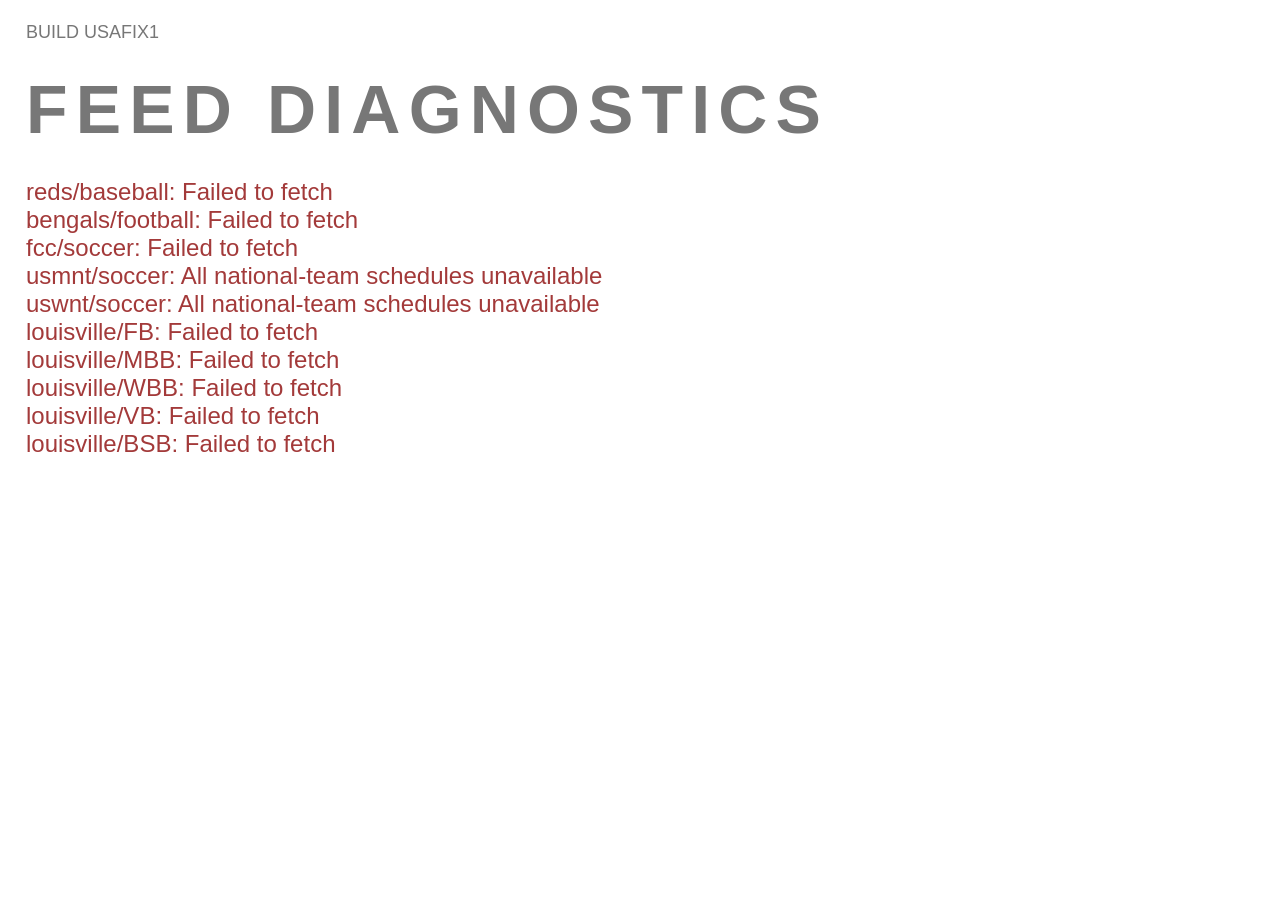
<file: index.html>
<!doctype html>
<html lang="en">
<head>
  <meta charset="utf-8">
  <meta name="viewport" content="width=device-width,initial-scale=1">
  <title>SPORT</title>
  <link rel="stylesheet" href="style.css?v=7">
</head>
<body>
  <main class="sports-board" aria-label="Sports schedule">
    <header class="board-header">
      <div id="updated" class="updated">BUILD 9D3F7A2</div>
    </header>
    <section id="sports" class="sports-content" aria-live="polite"></section>
  </main>
  <script src="app.js?v=7"></script>
</body>
</html>
</file>
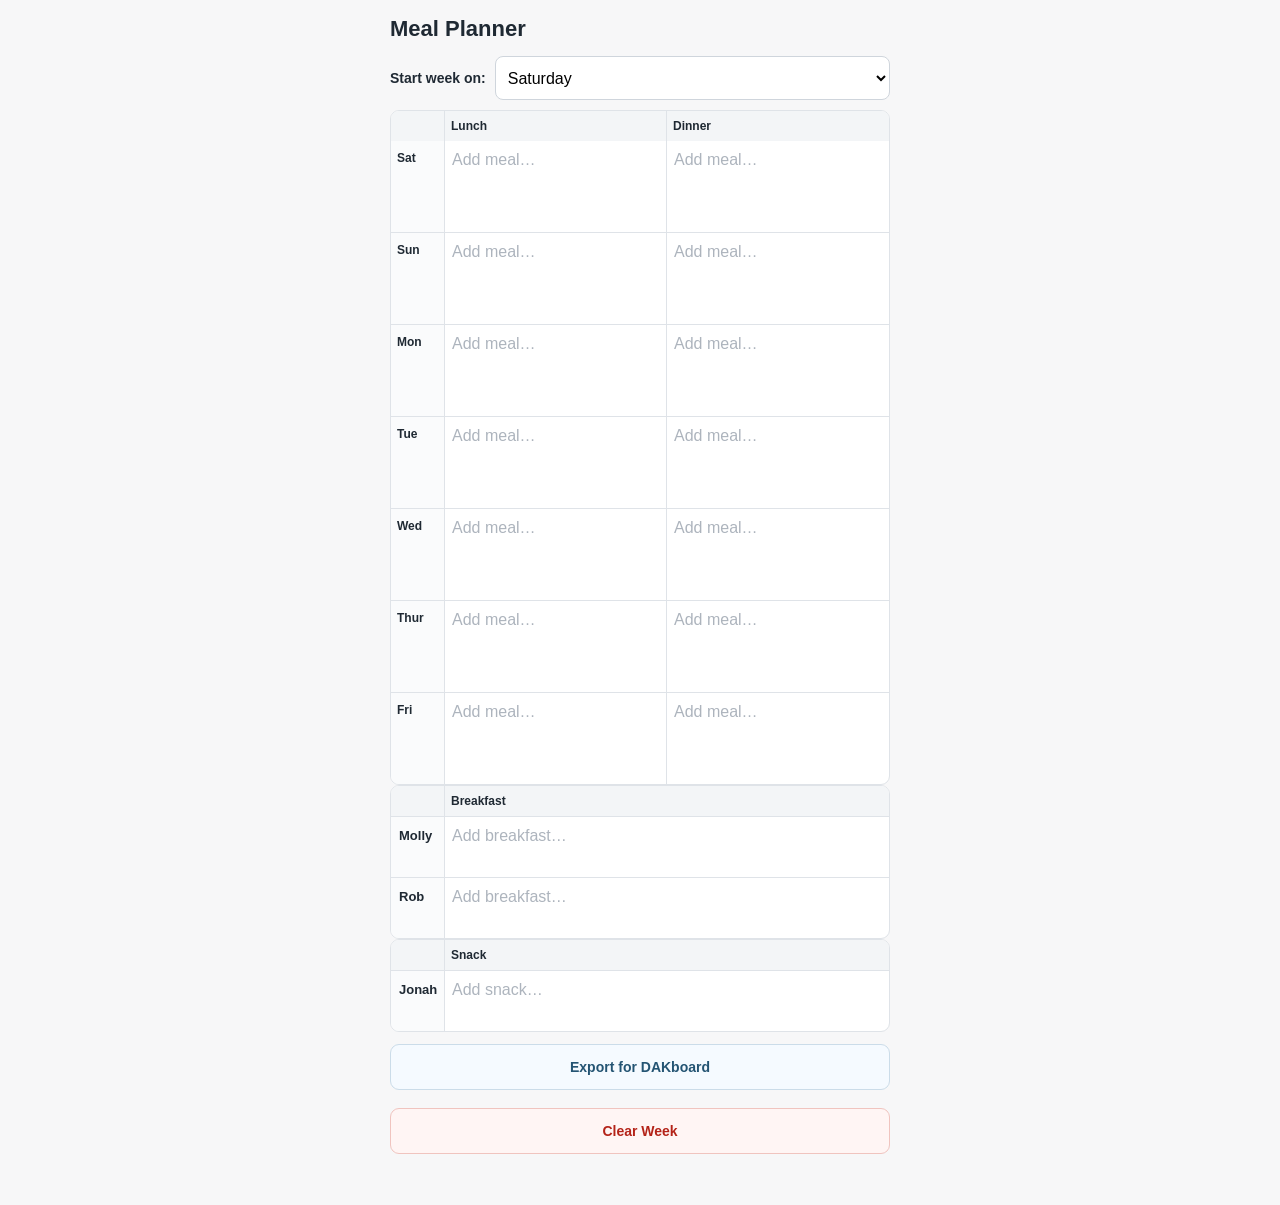
<file: meal-planner/index.html>
<!doctype html>
<html lang="en">
<head>
<meta charset="utf-8">
<meta name="viewport" content="width=device-width,initial-scale=1,viewport-fit=cover">
<meta name="theme-color" content="#f7f7f8">
<title>Meal Planner</title>
<style>
*{box-sizing:border-box}body{margin:0;background:#f7f7f8;color:#1f2933;font-family:-apple-system,BlinkMacSystemFont,"Segoe UI",Roboto,Arial,sans-serif}.app{max-width:520px;margin:auto;padding:14px 10px 28px}h1{font-size:22px;margin:2px 0 14px}h2{font-size:16px;margin:18px 0 7px}.week{display:flex;align-items:center;gap:9px;margin-bottom:10px}.week label{font-size:14px;font-weight:600;white-space:nowrap}select{flex:1;min-height:44px;border:1px solid #cfd5dc;border-radius:8px;background:#fff;font-size:16px;padding:8px}.table{width:100%;border:1px solid #dfe3e8;border-radius:9px;overflow:hidden;background:#fff}.row{display:grid;grid-template-columns:54px minmax(0,1fr) minmax(0,1fr)}.row+.row{border-top:1px solid #dfe3e8}.cell{min-width:0;border-right:1px solid #dfe3e8}.cell:last-child{border-right:0}.head .cell{background:#f3f5f7;font-size:12px;font-weight:700;padding:8px 6px}.day{background:#fafbfc;font-size:12px;font-weight:650;padding:10px 6px}.meal{position:relative;min-height:78px;padding-bottom:31px}textarea{display:block;width:100%;min-height:48px;border:0;outline:0;resize:none;overflow:hidden;background:transparent;font:inherit;font-size:16px;line-height:1.3;padding:9px 7px}textarea::placeholder{color:#adb4bd}.copy{position:absolute;left:6px;right:6px;bottom:5px;display:flex;gap:0;min-height:28px;border:1px solid #cfd5dc;border-radius:999px;overflow:hidden;background:#f2f4f6}.copy:empty{display:none}.copy button{flex:1;height:28px;min-width:0;border:0;border-right:1px solid #cfd5dc;border-radius:0;background:transparent;color:#4d5662;font-size:11px;font-weight:700}.copy button:last-child{border-right:0}.small .row{grid-template-columns:54px minmax(0,1fr)}.person{background:#fafbfc;font-size:13px;font-weight:650;padding:11px 8px}.small textarea{min-height:48px}.clear{width:100%;min-height:46px;margin-top:18px;border:1px solid #f0c4bf;border-radius:9px;background:#fff5f4;color:#b42318;font-size:14px;font-weight:700}.status{text-align:center;color:#7b8490;font-size:11px;min-height:16px;margin-top:7px}dialog{width:calc(100% - 32px);max-width:360px;border:0;border-radius:12px;padding:18px}dialog::backdrop{background:rgba(0,0,0,.3)}dialog h3{margin:0 0 6px;font-size:17px}dialog p{font-size:14px;color:#59616c;line-height:1.4;margin:0 0 15px}.dlg{display:grid;grid-template-columns:1fr 1fr;gap:8px}.dlg button{min-height:44px;border-radius:8px;font-weight:700;font-size:14px}.cancel{border:1px solid #cfd5dc;background:#fff}.confirm{border:1px solid #b42318;background:#b42318;color:#fff}
</style>
</head>
<body>
<main class="app">
<h1>Meal Planner</h1>
<div class="week"><label for="start">Start week on:</label><select id="start"><option>Monday</option><option>Tuesday</option><option>Wednesday</option><option>Thursday</option><option>Friday</option><option selected>Saturday</option><option>Sunday</option></select></div>
<section class="table"><div class="row head"><div class="cell"></div><div class="cell">Lunch</div><div class="cell">Dinner</div></div><div id="rows"></div></section>
<section class="table small"><div class="row head"><div class="cell"></div><div class="cell">Breakfast</div></div><div class="row"><div class="cell person">Molly</div><div class="cell"><textarea id="bm" placeholder="Add breakfast…"></textarea></div></div><div class="row"><div class="cell person">Rob</div><div class="cell"><textarea id="br" placeholder="Add breakfast…"></textarea></div></div></section>
<section class="table small"><div class="row head"><div class="cell"></div><div class="cell">Snack</div></div><div class="row"><div class="cell person">Jonah</div><div class="cell"><textarea id="sj" placeholder="Add snack…"></textarea></div></div></section>
<button id="backup" class="clear" type="button" style="margin-top:12px;color:#245473;border-color:#cbdce9;background:#f5faff">Export for DAKboard</button>
<button id="clear" class="clear" type="button">Clear Week</button><div id="status" class="status"></div>
</main>
<dialog id="dlg"><h3>Clear the whole week?</h3><p>This removes every lunch, dinner, breakfast, and snack entry.</p><div class="dlg"><button id="cancel" class="cancel" type="button">Cancel</button><button id="confirm" class="confirm" type="button">Clear everything</button></div></dialog>
<script>
(function(){
var DAYS=["Monday","Tuesday","Wednesday","Thursday","Friday","Saturday","Sunday"],KEY="mealPlannerV3";
var blank=function(){var m={};DAYS.forEach(function(d){m[d]={lunch:"",dinner:""}});return{start:"Saturday",meals:m,breakfast:{Molly:"",Rob:""},snack:{Jonah:""}}};
var state=blank(),rows=document.getElementById("rows"),start=document.getElementById("start"),status=document.getElementById("status"),dlg=document.getElementById("dlg");
try{var x=localStorage.getItem(KEY);if(x){var p=JSON.parse(x);state.start=DAYS.indexOf(p.start)>=0?p.start:"Saturday";DAYS.forEach(function(d){state.meals[d].lunch=(p.meals&&p.meals[d]&&p.meals[d].lunch)||"";state.meals[d].dinner=(p.meals&&p.meals[d]&&p.meals[d].dinner)||""});state.breakfast.Molly=(p.breakfast&&p.breakfast.Molly)||"";state.breakfast.Rob=(p.breakfast&&p.breakfast.Rob)||"";state.snack.Jonah=(p.snack&&p.snack.Jonah)||""}}catch(e){}
function save(){try{localStorage.setItem(KEY,JSON.stringify(state));status.textContent="Saved on this device";setTimeout(function(){if(status.textContent==="Saved on this device")status.textContent=""},1200)}catch(e){status.textContent="Saved for this session"}}
function order(){var i=DAYS.indexOf(state.start);return DAYS.slice(i).concat(DAYS.slice(0,i))}
function grow(t){t.style.height="auto";t.style.height=Math.max(48,t.scrollHeight)+"px"}
function btn(text,title,fn){var b=document.createElement("button");b.type="button";b.textContent=text;b.title=title;b.addEventListener("click",fn);return b}
function mealCell(day,type,index,days){var c=document.createElement("div");c.className="cell meal";var t=document.createElement("textarea");t.placeholder="Add meal…";t.value=state.meals[day][type];t.setAttribute("aria-label",day+" "+type);t.addEventListener("input",function(){state.meals[day][type]=t.value;grow(t);updateCopies();save()});c.appendChild(t);var a=document.createElement("div");a.className="copy";a.dataset.day=day;a.dataset.type=type;a.dataset.index=index;c.appendChild(a);setTimeout(function(){grow(t)},0);return c}
function render(){rows.innerHTML="";var days=order();days.forEach(function(day,i){var r=document.createElement("div");r.className="row";var d=document.createElement("div");d.className="cell day";d.textContent=({Monday:"Mon",Tuesday:"Tue",Wednesday:"Wed",Thursday:"Thur",Friday:"Fri",Saturday:"Sat",Sunday:"Sun"})[day];r.appendChild(d);r.appendChild(mealCell(day,"lunch",i,days));r.appendChild(mealCell(day,"dinner",i,days));rows.appendChild(r)});updateCopies()}
function updateCopies(){var days=order();document.querySelectorAll(".copy").forEach(function(a){a.innerHTML="";var i=Number(a.dataset.index);if(i>=6)return;var source=state.meals[a.dataset.day][a.dataset.type];if(!source.trim())return;var next=days[i+1];if(!state.meals[next].lunch.trim())a.appendChild(btn("+L","Copy to "+next+" lunch",function(){state.meals[next].lunch=source;save();render()}));if(!state.meals[next].dinner.trim())a.appendChild(btn("+D","Copy to "+next+" dinner",function(){state.meals[next].dinner=source;save();render()}))})}
function bind(id,get,set){var t=document.getElementById(id);t.value=get();t.addEventListener("input",function(){set(t.value);grow(t);save()});setTimeout(function(){grow(t)},0)}
bind("bm",function(){return state.breakfast.Molly},function(v){state.breakfast.Molly=v});
bind("br",function(){return state.breakfast.Rob},function(v){state.breakfast.Rob=v});
bind("sj",function(){return state.snack.Jonah},function(v){state.snack.Jonah=v});
start.value=state.start;start.addEventListener("change",function(){state.start=start.value;save();render()});
document.getElementById("clear").addEventListener("click",function(){if(dlg.showModal)dlg.showModal();else if(confirm("Clear the whole week?"))clearAll()});
document.getElementById("cancel").addEventListener("click",function(){dlg.close()});
document.getElementById("confirm").addEventListener("click",function(){clearAll();dlg.close()});
function clearAll(){state=blank();state.start=start.value;document.getElementById("bm").value="";document.getElementById("br").value="";document.getElementById("sj").value="";save();render()}
document.getElementById("backup").addEventListener("click",function(){
  var data=JSON.stringify(state,null,2);
  var blob=new Blob([data],{type:"application/json"});
  var url=URL.createObjectURL(blob);
  var a=document.createElement("a");
  a.href=url;
  a.download="plan.json";
  document.body.appendChild(a);
  a.click();
  a.remove();
  setTimeout(function(){URL.revokeObjectURL(url)},1000);
  status.textContent="Meal plan export downloaded";
});
render();
})();
</script>
</body>
</html>
</file>
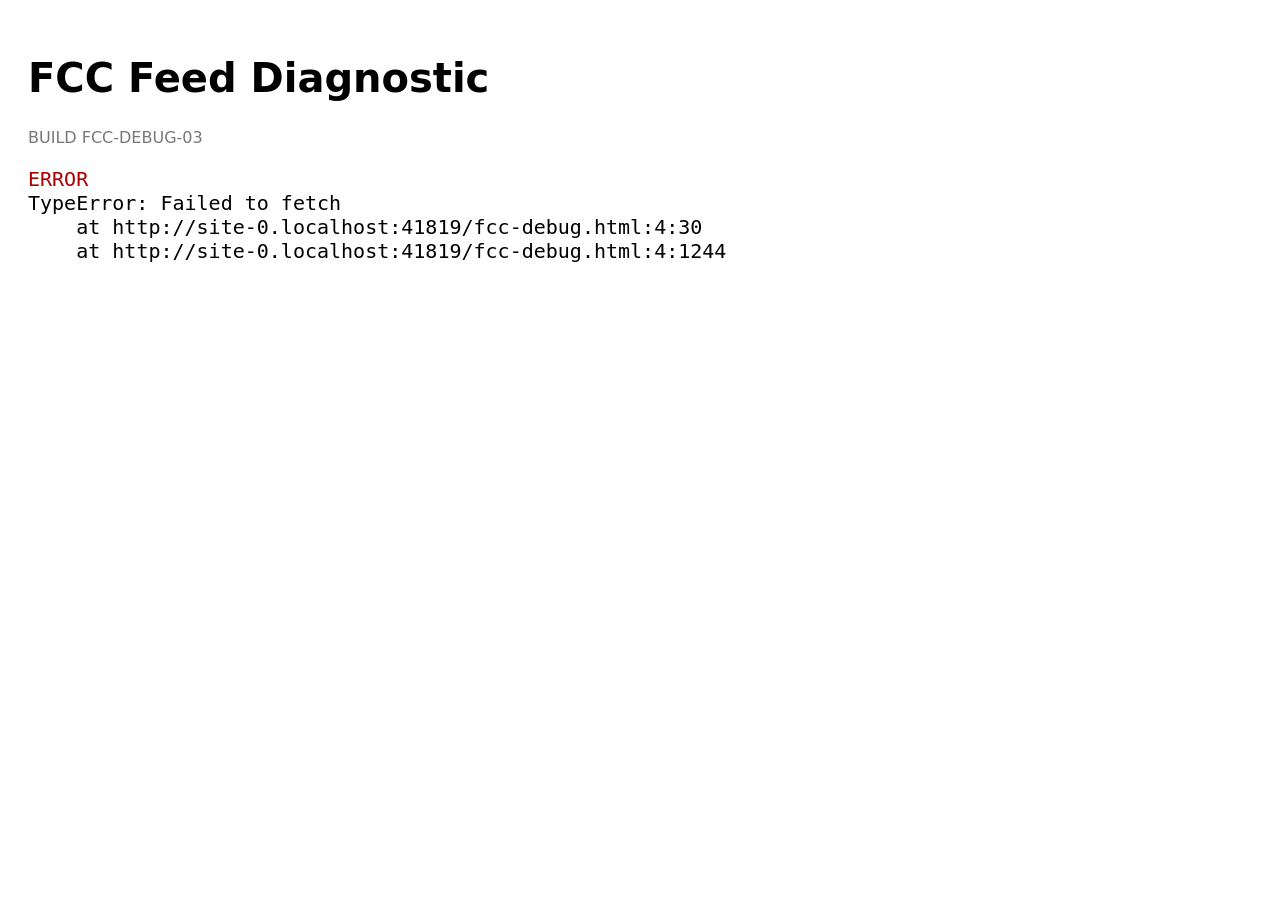
<file: fcc-debug.html>
<!doctype html>
<html><head><meta charset="utf-8"><meta name="viewport" content="width=device-width,initial-scale=1"><title>FCC Feed Diagnostic</title><style>body{font-family:system-ui,sans-serif;padding:20px;font-size:20px}pre{white-space:pre-wrap;word-break:break-word}.ok{color:green}.bad{color:#a00}.build{font-size:16px;color:#777;margin-bottom:16px}</style></head><body><h1>FCC Feed Diagnostic</h1><div class="build">BUILD FCC-DEBUG-03</div><pre id="out">Loading…</pre><script>
const out=document.getElementById('out');const now=new Date();const start=new Date(now.getFullYear(),now.getMonth(),now.getDate()-1);const end=new Date(now.getFullYear(),now.getMonth(),now.getDate()+3,23,59,59,999);const key=d=>`${d.getFullYear()}${String(d.getMonth()+1).padStart(2,'0')}${String(d.getDate()).padStart(2,'0')}`;const url=`https://site.api.espn.com/apis/site/v2/sports/soccer/usa.1/teams/18267/schedule?dates=${key(start)}-${key(end)}`;
(async()=>{try{const r=await fetch(url,{cache:'no-store'});const data=await r.json();const events=data.events||[];let lines=[];lines.push(`Request: ${url}`);lines.push(`HTTP: ${r.status}`);lines.push(`Events returned by ESPN: ${events.length}`);lines.push(`Browser local time: ${now.toString()}`);lines.push('');events.forEach((e,i)=>{const d=new Date(e.date);const c=e.competitions?.[0];const cs=c?.competitors||[];const fcc=cs.find(x=>String(x.team?.id)==='18267');const opp=cs.find(x=>String(x.team?.id)!=='18267');lines.push(`${i+1}. ${e.name||'(no name)'}`);lines.push(`   ESPN date: ${e.date}`);lines.push(`   Browser local: ${d.toString()}`);lines.push(`   Local date key: ${d.getFullYear()}-${String(d.getMonth()+1).padStart(2,'0')}-${String(d.getDate()).padStart(2,'0')}`);lines.push(`   Status: ${c?.status?.type?.name||e.status?.type?.name||'(none)'}`);lines.push(`   FCC ID: ${fcc?.team?.id||'(not found)'} | Opponent: ${opp?.team?.displayName||'(none)'}`);lines.push(`   FCC score raw: ${fcc?.score===undefined?'(none)':JSON.stringify(fcc.score)}`);lines.push('');});out.innerHTML=`<span class="ok">Diagnostic complete</span>\n\n${lines.join('\n')}`;}catch(err){out.innerHTML=`<span class="bad">ERROR</span>\n${err.stack||err}`}})();</script></body></html>
</file>
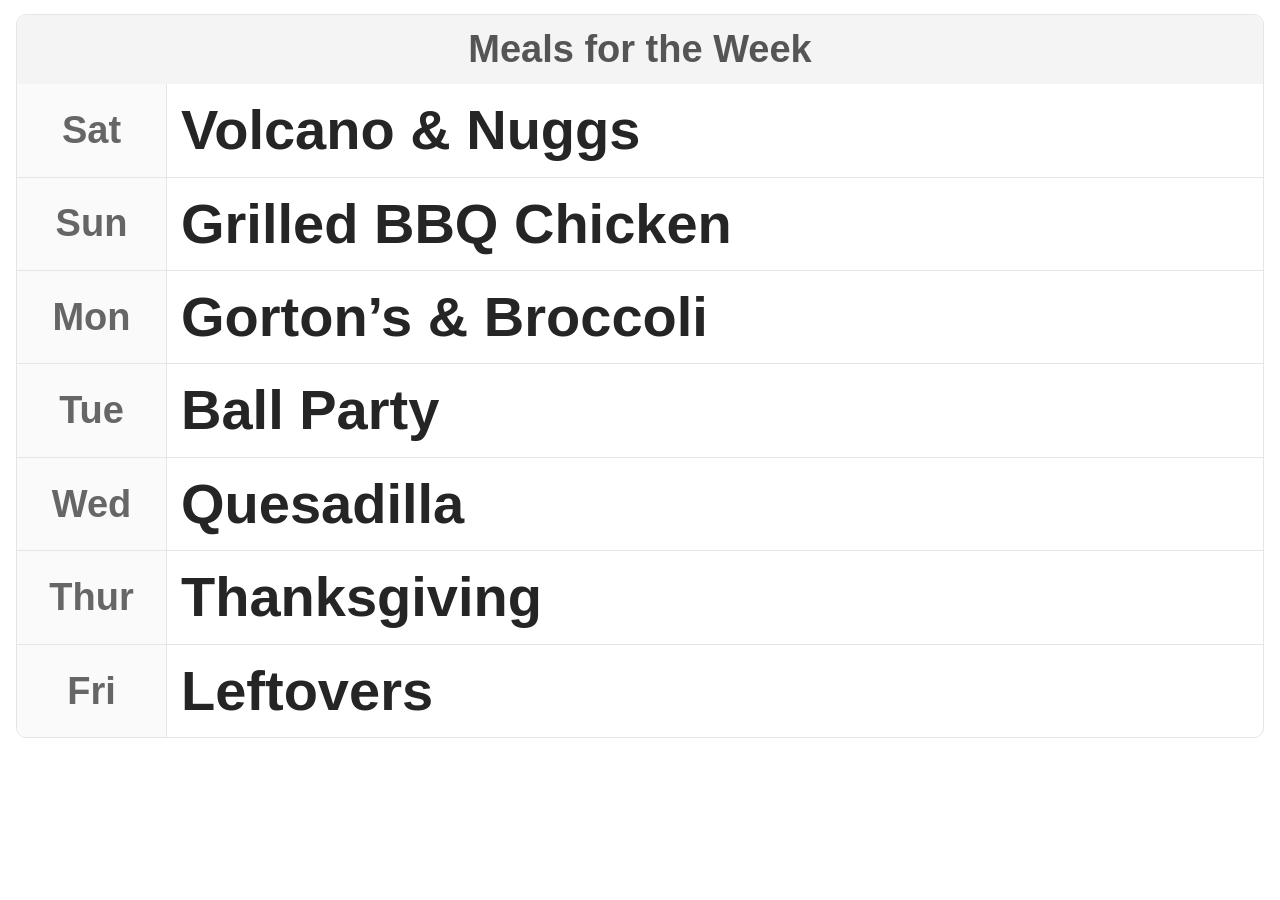
<file: meal-planner/dakboard-v2.html>
<!doctype html>
<html lang="en">
<head>
<meta charset="utf-8">
<meta name="viewport" content="width=device-width,initial-scale=1">
<meta name="theme-color" content="#ffffff">
<title>Meal Planner — DAKboard v2</title>
<style>
:root{--text:#252525;--muted:#777;--line:#e5e5e5;--surface:#fff;--done:#dedede}
*{box-sizing:border-box}
html,body{margin:0;width:100%;min-height:100%;background:transparent}
body{font-family:-apple-system,BlinkMacSystemFont,"Segoe UI",Roboto,Arial,sans-serif;color:var(--text)}
.board{width:100%;background:var(--surface);border-radius:14px;padding:14px 16px}
.table{width:100%;border:1px solid var(--line);border-radius:10px;overflow:hidden;background:#fff;margin:0 0 10px}
.row{display:grid;grid-template-columns:150px minmax(0,1fr)}
.row+.row{border-top:1px solid var(--line)}
.cell{min-width:0;border-right:1px solid var(--line);padding:16px 14px;font-size:56px;line-height:1.08;white-space:pre-wrap;overflow-wrap:anywhere}
.cell:last-child{border-right:0}
.head .cell{background:#f4f4f4;color:#555;font-weight:800;font-size:28px;padding:10px 12px;text-align:center}
.head .title{grid-column:1/-1;font-size:38px;padding:14px 12px;text-align:center}
.label{background:#fafafa;color:#666;font-weight:800;font-size:38px;display:flex;align-items:center;justify-content:center;padding:10px 6px;white-space:nowrap;overflow-wrap:normal}
.meal{min-height:90px;font-weight:750;cursor:pointer;user-select:none;-webkit-user-select:none;transition:background-color .12s ease,color .12s ease;display:flex;align-items:center}
.meal:empty{cursor:default}
.meal.done{background:var(--done);color:#777}
.empty-note{padding:14px;color:var(--muted);font-size:18px;text-align:center}
@media (max-width:600px){
  .board{padding:10px}
  .row{grid-template-columns:110px minmax(0,1fr)}
  .cell{font-size:44px;padding:12px 10px}
  .head .cell{font-size:24px}
  .head .title{font-size:30px}
  .label{font-size:30px}
  .meal{min-height:78px}
}
</style>

</head>
<body>
<main class="board" aria-label="Meal planner DAKboard view"><div id="syncStatus" role="status" style="display:none;font-size:16px;color:#777;margin:0 0 8px"></div>
  <section class="table">
    <div class="row head"><div class="cell title">Meals for the Week</div></div>
    <div id="mealRows"></div>
  </section>
  
</main>
<script>
(function(){
var DAYS=["Monday","Tuesday","Wednesday","Thursday","Friday","Saturday","Sunday"];
var ABBR={Monday:"Mon",Tuesday:"Tue",Wednesday:"Wed",Thursday:"Thur",Friday:"Fri",Saturday:"Sat",Sunday:"Sun"};
var CHECK_KEY="mealPlannerDakDoneV1";
var current=null;
var checks={};
try{checks=JSON.parse(localStorage.getItem(CHECK_KEY)||"{}")}catch(e){}
function loadRemote(){
  fetch("plan.json?ts="+Date.now(),{cache:"no-store"})
    .then(function(r){if(!r.ok)throw new Error("HTTP "+r.status);return r.json()})
    .then(function(plan){
      if(!plan||!plan.meals)throw new Error("Invalid plan");
      current=plan;
      document.getElementById("syncStatus").style.display="none";
      render();
    })
    .catch(function(){
      var el=document.getElementById("syncStatus");
      el.textContent="Could not update meal plan";
      el.style.display="block";
    });
}
function order(s){var i=DAYS.indexOf(s.start);return DAYS.slice(i).concat(DAYS.slice(0,i))}
function setDone(el,key){el.classList.toggle("done",!!checks[key])}
function makeMeal(text,key){var c=document.createElement("div");c.className="cell meal";c.textContent=text||"";c.dataset.check=key;setDone(c,key);c.addEventListener("click",function(){if(!c.textContent.trim())return;checks[key]=!checks[key];try{localStorage.setItem(CHECK_KEY,JSON.stringify(checks))}catch(e){}setDone(c,key)});return c}
function render(){var s=current,rows=document.getElementById("mealRows");rows.innerHTML="";if(!s)return;order(s).forEach(function(day){var r=document.createElement("div");r.className="row";var d=document.createElement("div");d.className="cell label";d.textContent=ABBR[day];r.appendChild(d);r.appendChild(makeMeal(s.meals[day].dinner,day+"-dinner"));rows.appendChild(r)})}
document.addEventListener("visibilitychange",function(){if(!document.hidden)loadRemote()});
window.addEventListener("focus",loadRemote);
loadRemote();
setInterval(loadRemote,60000);
})();
</script>
</body>
</html>
</file>
<file: style.css>
:root { --text:#252525; --muted:#777; --line:#e5e5e5; --win:#287a45; --loss:#a33a3a; --surface:#fff; }
* { box-sizing:border-box; }
html,body { margin:0; width:100%; min-height:100%; }
body { background:transparent; color:var(--text); font-family:-apple-system,BlinkMacSystemFont,"Segoe UI",sans-serif; }
.sports-board { width:100%; padding:22px 26px; background:var(--surface); border-radius:14px; }
.board-header { display:flex; align-items:baseline; justify-content:space-between; border-bottom:0; padding-bottom:0; margin-bottom:4px; }
h1 { margin:0; font-size:clamp(36px,3.3vw,60px); line-height:1; text-transform:uppercase; letter-spacing:.08em; }
.updated { color:var(--muted); font-size:18px; }
.day { margin-top:27px; }
.day-title { margin:0 0 12px; padding-top:0; border-top:0; font-size:68px; font-weight:800; letter-spacing:.12em; text-transform:uppercase; color:var(--muted); }
.game { display:grid; grid-template-columns:108px minmax(0,1fr) minmax(225px,auto); gap:21px; align-items:center; min-height:108px; }
.logo { width:94px; height:94px; display:grid; place-items:center; overflow:hidden; align-self:center; }
.logo img { max-width:100%; max-height:100%; object-fit:contain; }
.details { min-width:0; display:flex; align-items:center; height:100%; }
.team-line { display:flex; align-items:center; gap:23px; min-width:0; flex-wrap:nowrap; }
.team-name { font-weight:800; font-size:83px; text-transform:uppercase; letter-spacing:.02em; white-space:nowrap; }
.sport { display:inline; font-size:68px; font-weight:700; color:var(--muted); letter-spacing:.02em; white-space:nowrap; }
.opponent-inline { font-size:68px; white-space:nowrap; overflow:hidden; text-overflow:ellipsis; }
.result,.time { min-width:225px; text-align:right; white-space:nowrap; font-weight:800; font-size:75px; align-self:center; }
.win { color:var(--win); } .loss { color:var(--loss); } .draw { color:var(--muted); }
.empty { color:var(--muted); padding:21px 0; font-size:30px; }
.error { color:var(--loss); font-size:24px; padding:18px 0; }
@media (max-width:600px) {
  .sports-board { padding:16px; }
  .game { grid-template-columns:81px minmax(0,1fr) minmax(150px,auto); gap:12px; }
  .logo { width:69px; height:69px; }
  .day-title { font-size:45px; }
  .team-name { font-size:53px; } .sport { font-size:44px; } .opponent-inline { font-size:44px; }
  .result,.time { min-width:150px; font-size:47px; }
}
</file>
